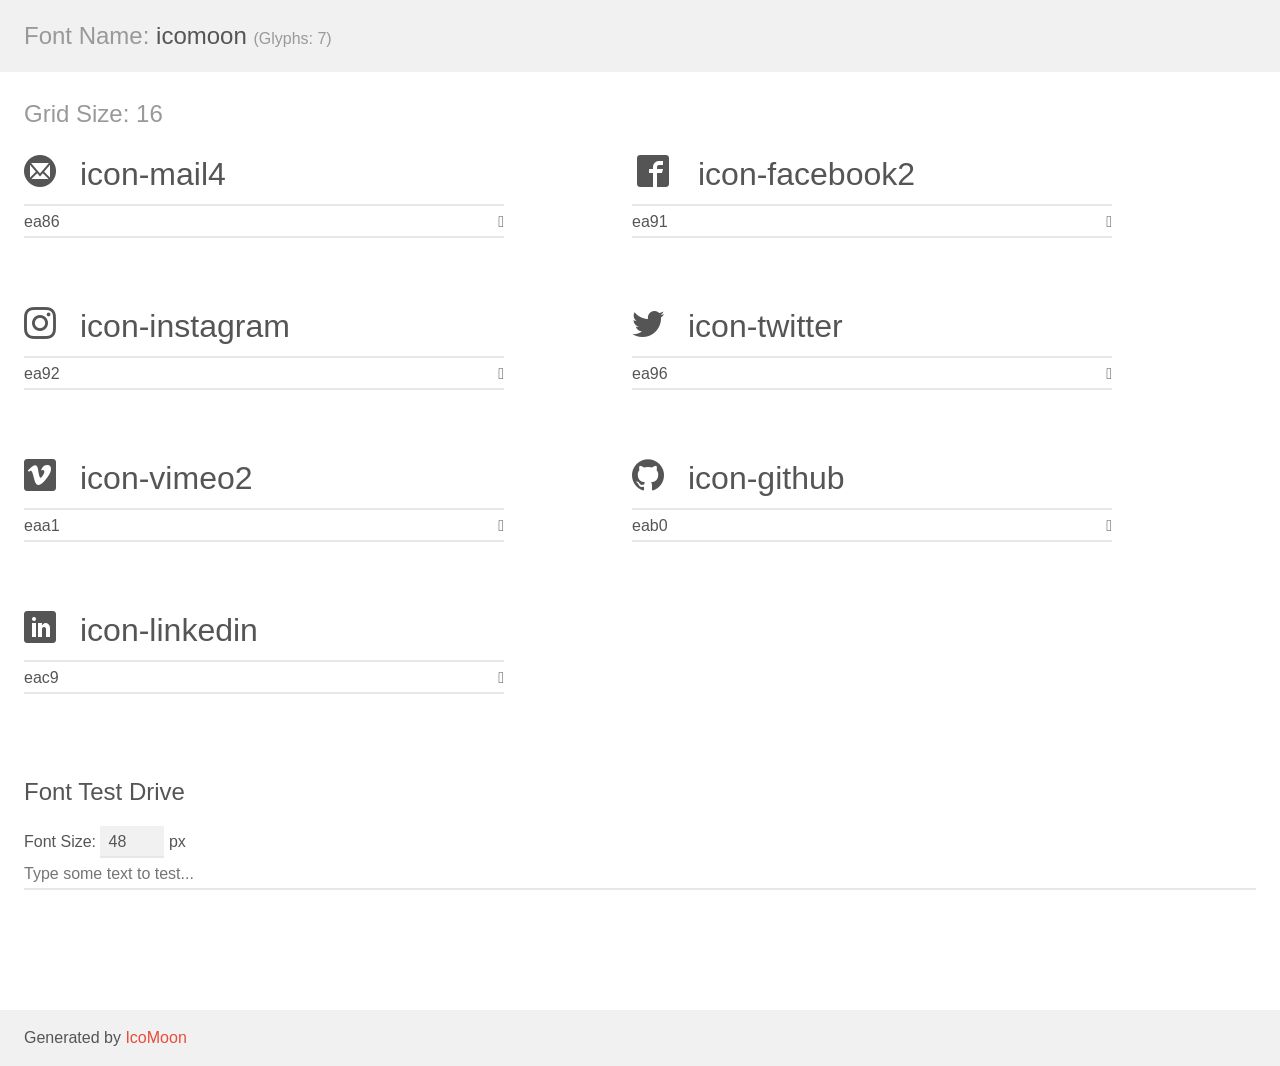
<file: css/icomoon/demo.html>
<!doctype html>
<html>
<head>
    <meta charset="utf-8">
    <title>IcoMoon Demo</title>
    <meta name="description" content="An Icon Font Generated By IcoMoon.io">
    <meta name="viewport" content="width=device-width, initial-scale=1">
    <link rel="stylesheet" href="demo-files/demo.css">
    <link rel="stylesheet" href="style.css"></head>
<body>
    <div class="bgc1 clearfix">
        <h1 class="mhmm mvm"><span class="fgc1">Font Name:</span> icomoon <small class="fgc1">(Glyphs:&nbsp;7)</small></h1>
    </div>
    <div class="clearfix mhl ptl">
        <h1 class="mvm mtn fgc1">Grid Size: 16</h1>
        <div class="glyph fs1">
            <div class="clearfix bshadow0 pbs">
                <span class="icon-mail4">
                
                </span>
                <span class="mls"> icon-mail4</span>
            </div>
            <fieldset class="fs0 size1of1 clearfix hidden-false">
                <input type="text" readonly value="ea86" class="unit size1of2" />
                <input type="text" maxlength="1" readonly value="&#xea86;" class="unitRight size1of2 talign-right" />
            </fieldset>
            <div class="fs0 bshadow0 clearfix hidden-true">
                <span class="unit pvs fgc1">liga: </span>
                <input type="text" readonly value="mail5, contact5" class="liga unitRight" />
            </div>
        </div>
        <div class="glyph fs1">
            <div class="clearfix bshadow0 pbs">
                <span class="icon-facebook2">
                
                </span>
                <span class="mls"> icon-facebook2</span>
            </div>
            <fieldset class="fs0 size1of1 clearfix hidden-false">
                <input type="text" readonly value="ea91" class="unit size1of2" />
                <input type="text" maxlength="1" readonly value="&#xea91;" class="unitRight size1of2 talign-right" />
            </fieldset>
            <div class="fs0 bshadow0 clearfix hidden-true">
                <span class="unit pvs fgc1">liga: </span>
                <input type="text" readonly value="facebook2, brand11" class="liga unitRight" />
            </div>
        </div>
        <div class="glyph fs1">
            <div class="clearfix bshadow0 pbs">
                <span class="icon-instagram">
                
                </span>
                <span class="mls"> icon-instagram</span>
            </div>
            <fieldset class="fs0 size1of1 clearfix hidden-false">
                <input type="text" readonly value="ea92" class="unit size1of2" />
                <input type="text" maxlength="1" readonly value="&#xea92;" class="unitRight size1of2 talign-right" />
            </fieldset>
            <div class="fs0 bshadow0 clearfix hidden-true">
                <span class="unit pvs fgc1">liga: </span>
                <input type="text" readonly value="instagram, brand12" class="liga unitRight" />
            </div>
        </div>
        <div class="glyph fs1">
            <div class="clearfix bshadow0 pbs">
                <span class="icon-twitter">
                
                </span>
                <span class="mls"> icon-twitter</span>
            </div>
            <fieldset class="fs0 size1of1 clearfix hidden-false">
                <input type="text" readonly value="ea96" class="unit size1of2" />
                <input type="text" maxlength="1" readonly value="&#xea96;" class="unitRight size1of2 talign-right" />
            </fieldset>
            <div class="fs0 bshadow0 clearfix hidden-true">
                <span class="unit pvs fgc1">liga: </span>
                <input type="text" readonly value="twitter, brand16" class="liga unitRight" />
            </div>
        </div>
        <div class="glyph fs1">
            <div class="clearfix bshadow0 pbs">
                <span class="icon-vimeo2">
                
                </span>
                <span class="mls"> icon-vimeo2</span>
            </div>
            <fieldset class="fs0 size1of1 clearfix hidden-false">
                <input type="text" readonly value="eaa1" class="unit size1of2" />
                <input type="text" maxlength="1" readonly value="&#xeaa1;" class="unitRight size1of2 talign-right" />
            </fieldset>
            <div class="fs0 bshadow0 clearfix hidden-true">
                <span class="unit pvs fgc1">liga: </span>
                <input type="text" readonly value="vimeo2, brand25" class="liga unitRight" />
            </div>
        </div>
        <div class="glyph fs1">
            <div class="clearfix bshadow0 pbs">
                <span class="icon-github">
                
                </span>
                <span class="mls"> icon-github</span>
            </div>
            <fieldset class="fs0 size1of1 clearfix hidden-false">
                <input type="text" readonly value="eab0" class="unit size1of2" />
                <input type="text" maxlength="1" readonly value="&#xeab0;" class="unitRight size1of2 talign-right" />
            </fieldset>
            <div class="fs0 bshadow0 clearfix hidden-true">
                <span class="unit pvs fgc1">liga: </span>
                <input type="text" readonly value="github, brand40" class="liga unitRight" />
            </div>
        </div>
        <div class="glyph fs1">
            <div class="clearfix bshadow0 pbs">
                <span class="icon-linkedin">
                
                </span>
                <span class="mls"> icon-linkedin</span>
            </div>
            <fieldset class="fs0 size1of1 clearfix hidden-false">
                <input type="text" readonly value="eac9" class="unit size1of2" />
                <input type="text" maxlength="1" readonly value="&#xeac9;" class="unitRight size1of2 talign-right" />
            </fieldset>
            <div class="fs0 bshadow0 clearfix hidden-true">
                <span class="unit pvs fgc1">liga: </span>
                <input type="text" readonly value="linkedin, brand64" class="liga unitRight" />
            </div>
        </div>
  </div>

    <!--[if gt IE 8]><!-->
    <div class="mhl clearfix mbl">
        <h1>Font Test Drive</h1>
        <label>
            Font Size: <input id="fontSize" type="number" class="textbox0 mbm"
            min="8" value="48" />
            px
        </label>
        <input id="testText" type="text" class="phl size1of1 mvl"
        placeholder="Type some text to test..." value=""/>
        </label>
        <div id="testDrive" class="icon-">&nbsp;
        </div>
    </div>
    <!--<![endif]-->
    <div class="bgc1 clearfix">
        <p class="mhl">Generated by <a href="https://icomoon.io/app">IcoMoon</a></p>
    </div>

    <script src="demo-files/demo.js"></script>
</body>
</html>
</file>
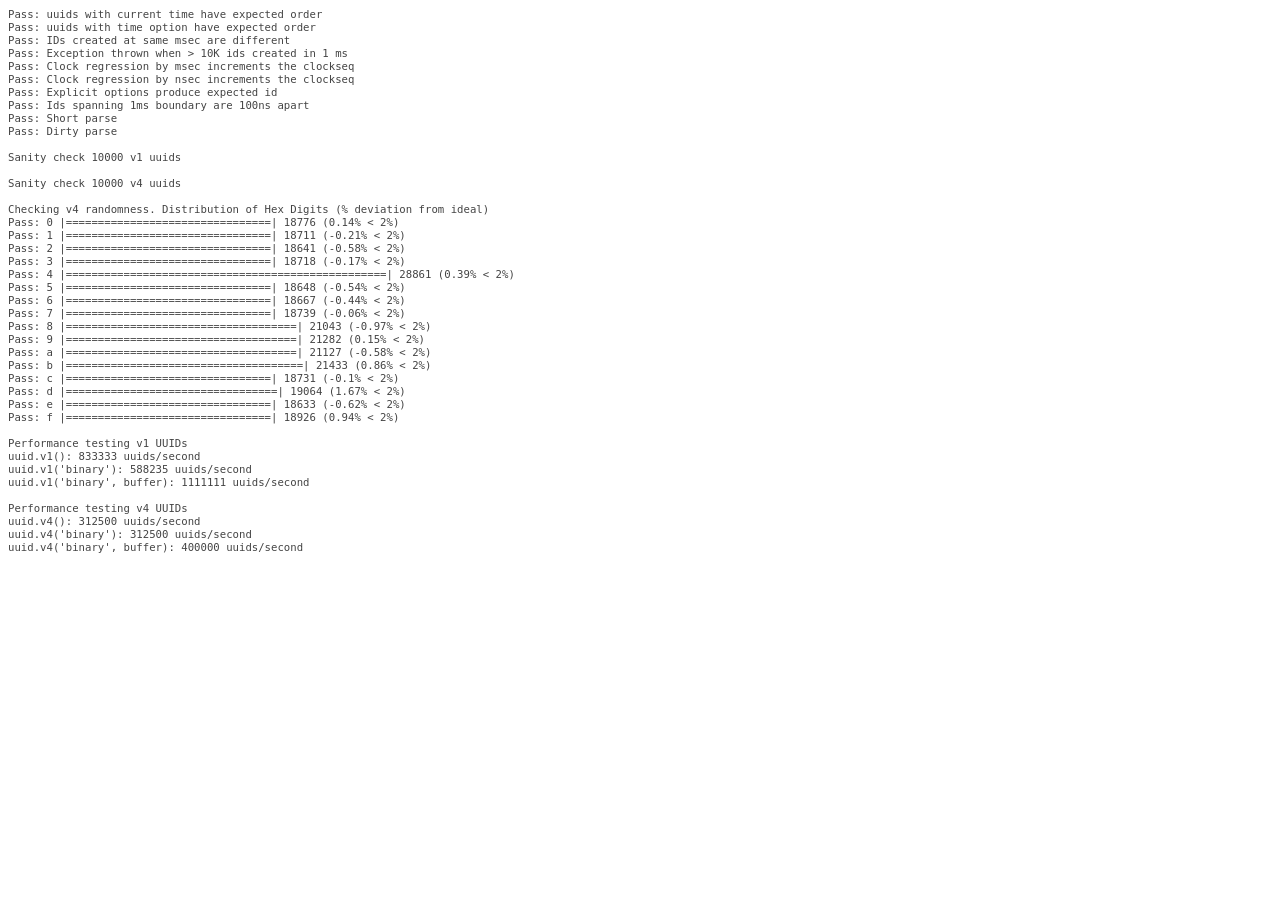
<file: node_modules/express-request-proxy/node_modules/request/node_modules/node-uuid/test/test.html>
<html>
  <head>
    <style>
      div {
        font-family: monospace;
        font-size: 8pt;
      }
      div.log {color: #444;}
      div.warn {color: #550;}
      div.error {color: #800; font-weight: bold;}
    </style>
    <script src="../uuid.js"></script>
  </head>
  <body>
    <script src="./test.js"></script>
  </body>
</html>
</file>
<file: css/icomoon/demo-files/demo.css>
body {
    padding: 0;
    margin: 0;
    font-family: sans-serif;
    font-size: 1em;
    line-height: 1.5;
    color: #555;
    background: #fff;
}
h1 {
    font-size: 1.5em;
    font-weight: normal;
}
small {
    font-size: .66666667em;
}
a {
    color: #e74c3c;
    text-decoration: none;
}
a:hover, a:focus {
    box-shadow: 0 1px #e74c3c;
}
.bshadow0, input {
    box-shadow: inset 0 -2px #e7e7e7;
}
input:hover {
    box-shadow: inset 0 -2px #ccc;
}
input, fieldset {
    font-family: sans-serif;
    font-size: 1em;
    margin: 0;
    padding: 0;
    border: 0;
}
input {
    color: inherit;
    line-height: 1.5;
    height: 1.5em;
    padding: .25em 0;
}
input:focus {
    outline: none;
    box-shadow: inset 0 -2px #449fdb;
}
.glyph {
    font-size: 16px;
    width: 15em;
    padding-bottom: 1em;
    margin-right: 4em;
    margin-bottom: 1em;
    float: left;
    overflow: hidden;
}
.liga {
    width: 80%;
    width: calc(100% - 2.5em);
}
.talign-right {
    text-align: right;
}
.talign-center {
    text-align: center;
}
.bgc1 {
    background: #f1f1f1;
}
.fgc1 {
    color: #999;
}
.fgc0 {
    color: #000;
}
p {
    margin-top: 1em;
    margin-bottom: 1em;
}
.mvm {
    margin-top: .75em;
    margin-bottom: .75em;
}
.mtn {
    margin-top: 0;
}
.mtl, .mal {
    margin-top: 1.5em;
}
.mbl, .mal {
    margin-bottom: 1.5em;
}
.mal, .mhl {
    margin-left: 1.5em;
    margin-right: 1.5em;
}
.mhmm {
    margin-left: 1em;
    margin-right: 1em;
}
.mls {
    margin-left: .25em;
}
.ptl {
    padding-top: 1.5em;
}
.pbs, .pvs {
    padding-bottom: .25em;
}
.pvs, .pts {
    padding-top: .25em;
}
.unit {
    float: left;
}
.unitRight {
    float: right;
}
.size1of2 {
    width: 50%;
}
.size1of1 {
    width: 100%;
}
.clearfix:before, .clearfix:after {
    content: " ";
    display: table;
}
.clearfix:after {
    clear: both;
}
.hidden-true {
    display: none;
}
.textbox0 {
    width: 3em;
    background: #f1f1f1;
    padding: .25em .5em;
    line-height: 1.5;
    height: 1.5em;
}
#testDrive {
    display: block;
    padding-top: 24px;
    line-height: 1.5;
}
.fs0 {
    font-size: 16px;
}
.fs1 {
    font-size: 32px;
}
</file>
<file: css/icomoon/style.css>
@font-face {
    font-family: 'icomoon';
    src:    url('fonts/icomoon.eot?3csiah');
    src:    url('fonts/icomoon.eot?3csiah#iefix') format('embedded-opentype'),
        url('fonts/icomoon.ttf?3csiah') format('truetype'),
        url('fonts/icomoon.woff?3csiah') format('woff'),
        url('fonts/icomoon.svg?3csiah#icomoon') format('svg');
    font-weight: normal;
    font-style: normal;
}

[class^="icon-"], [class*=" icon-"] {
    /* use !important to prevent issues with browser extensions that change fonts */
    font-family: 'icomoon' !important;
    speak: none;
    font-style: normal;
    font-weight: normal;
    font-variant: normal;
    text-transform: none;
    line-height: 1;

    /* Better Font Rendering =========== */
    -webkit-font-smoothing: antialiased;
    -moz-osx-font-smoothing: grayscale;
}

#icon {
  font-size: 32px;
  padding: 5px;
  color: #007EA7;
}

#icon:hover {
  color: #003249;
}

.icon-mail4:before {
    content: "\ea86";
}

.icon-facebook2:before {
    content: "\ea91";
    font-size: 32px;
    padding: 5px;
}

.icon-instagram:before {
    content: "\ea92";
}

.icon-twitter:before {
    content: "\ea96";
}

.icon-vimeo2:before {
    content: "\eaa1";
}

.icon-github:before {
    content: "\eab0";
}

.icon-linkedin:before {
    content: "\eac9";
}
</file>
